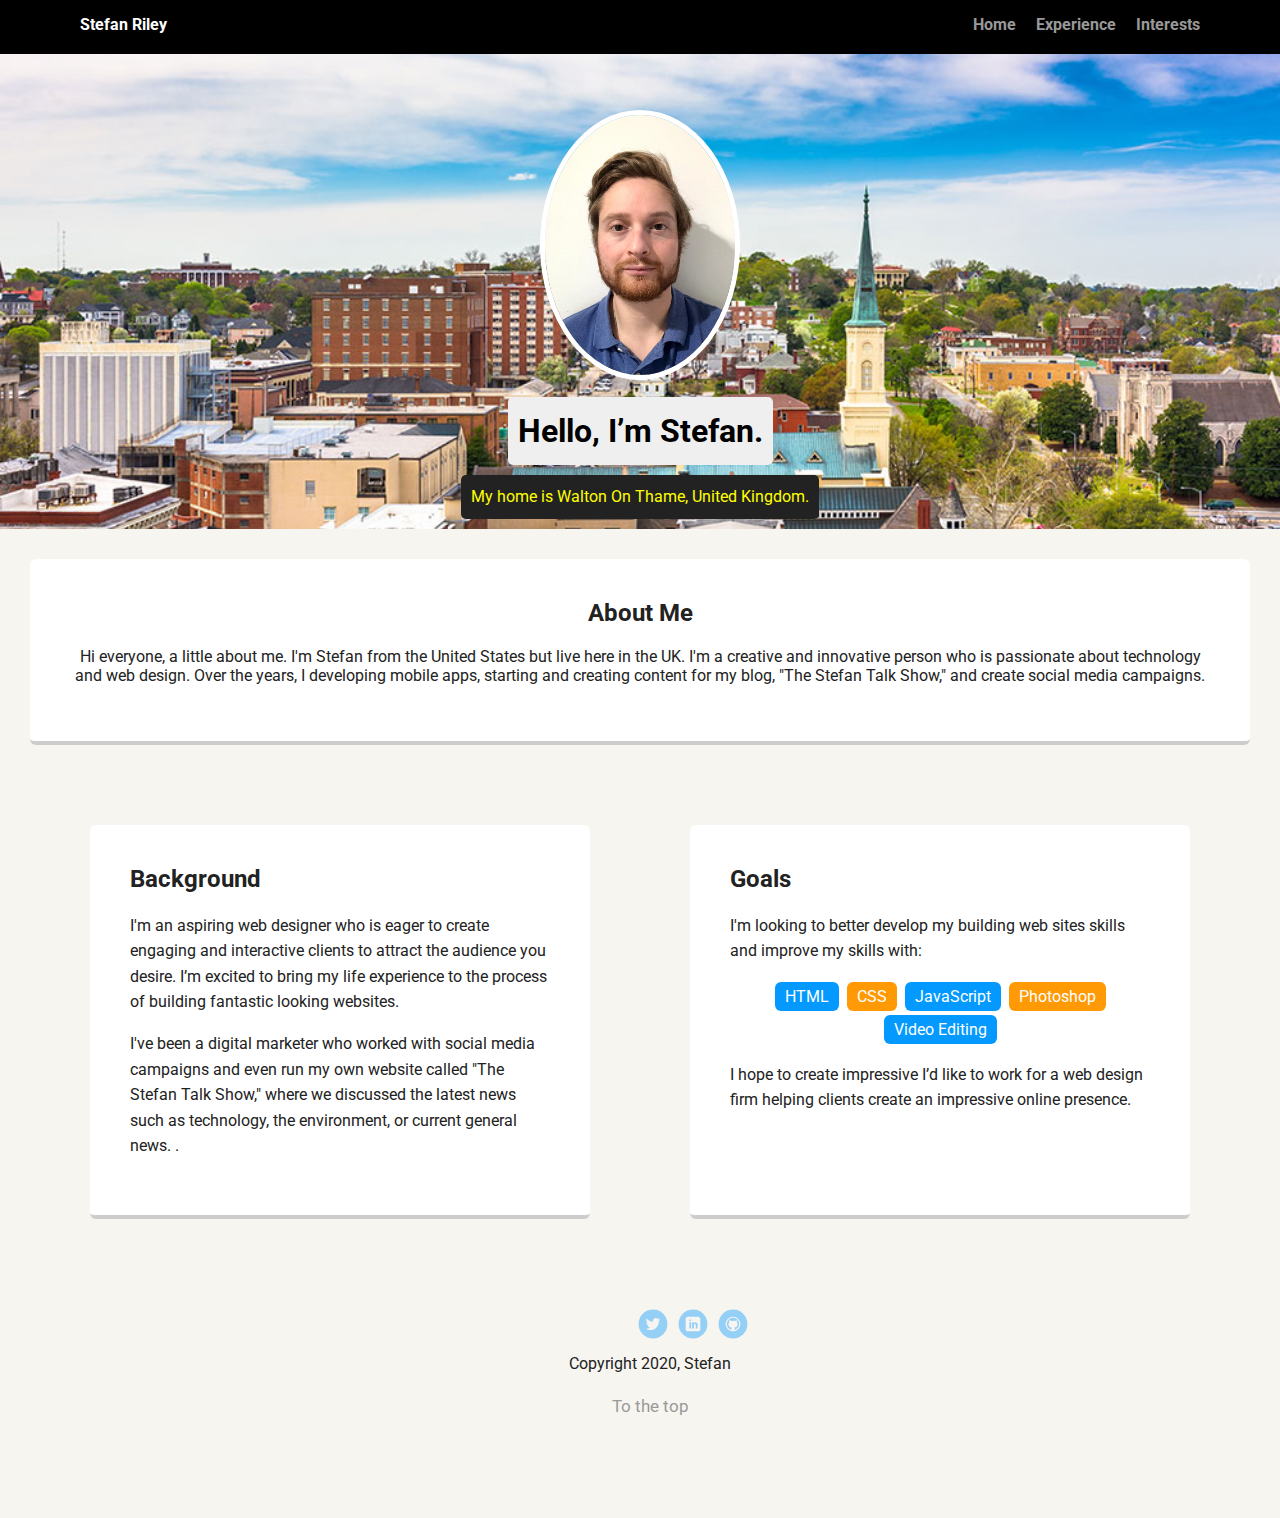
<file: index.html>
<!doctype html>
<html lang="en">
<head>
  <meta charset="utf-8">
  <title>Stefan Riley's Profile</title>
  <meta name="viewport" content="width=device-width, initial-scale=1.0">
  <link rel="stylesheet" href="styles.css">
  <link href="https://fonts.googleapis.com/css?family=Muli%7CRoboto:400,300,500,700,900" rel="stylesheet">
</head>

  <body>
<!-- MAIN MENU -->
    <div class="main-nav">
        <ul class="nav">
          <li class="name">Stefan Riley</li>
          <li><a href="index.html" target="_blank">Home</a></li>
          <li><a href="experience.html" target="_blank">Experience</a></li>
          <li><a href="interests.html" target="_blank">Interests</a></li>
        </ul>
    </div>


    <!-- HEADER WITH PROFILE IMAGE AND COVER INFORMATION -->
    <header>
      <img src="images/profile-pic.jpg" alt="A picture of Stefan Riley" class="profile-image">
      <h1 class="tag name">Hello, I’m Stefan.</h1>
      <p class="tag location">My home is Walton On Thame, United Kingdom.</p>
    </header>


    <!-- ABOUT ME SECTION -->
    <div class="card-full">
      <h2> About Me</h2>
      <p> Hi everyone, a little about me. I'm Stefan from the United States but live here in the UK. I'm a creative and innovative person who is passionate about technology and web design. Over the years, I developing mobile apps, starting and creating content for my blog, "The Stefan Talk Show," and create social media campaigns.</p>
    </div>

    <!-- BACKGROUND SECTION -->
    <main class="flex">
      <div class="card">
        <h2>Background</h2>
        <p>I'm an aspiring web designer who is eager to create engaging and interactive clients to attract the audience you desire. I’m excited to bring my life experience to the process of building fantastic looking websites.</p>
        <p>I've been a digital marketer who worked with social media campaigns and even run my own website called "The Stefan Talk Show," where we discussed the latest news such as technology, the environment, or current general news. .</p>
      </div> 

      <!-- GOALS SECTION -->
      <div class="card">
        <h2>Goals</h2>
        <p>I'm looking to better develop my building web sites skills and improve my skills with:</p>
        <ul class="skills">
          <li>HTML</li>
          <li>CSS</li>
          <li>JavaScript</li>
          <li>Photoshop</li>
          <li>Video Editing</li>
        </ul>
        <p>I hope to create impressive I’d like to work for a web design firm helping clients create an impressive online presence.</p>
      </div> 

    </main>
    <footer>
      <ul>
        <li> <a href="https://www.pinterest.co.uk/thestefantalkshow/" target="_blank" class="social pinterest"> Pinterest </a></li>
        <li> <a href="https://thestefantalkshow.com/" target="_blank" class="social website"> Website </a></li>
        <li><a href="https://twitter.com/stef_show" target="_blank" class="social twitter">Twitter</a></li>
        <li><a href="
          https://www.linkedin.com/in/stefan-riley-83a7b462/" target="_blank" class="social linkedin">LinkedIn</a></li>
        <li><a href="https://github.com/StefWebDesigner" target="_blank" class="social github">Github</a></li>
      </ul>
      <p class="copyright">Copyright 2020, Stefan</p>
      <div> 
        <p> <small> <a href="#top"> To the top </a> </small></p>
      </div>
    </footer>
  </body>
  </html>
</file>
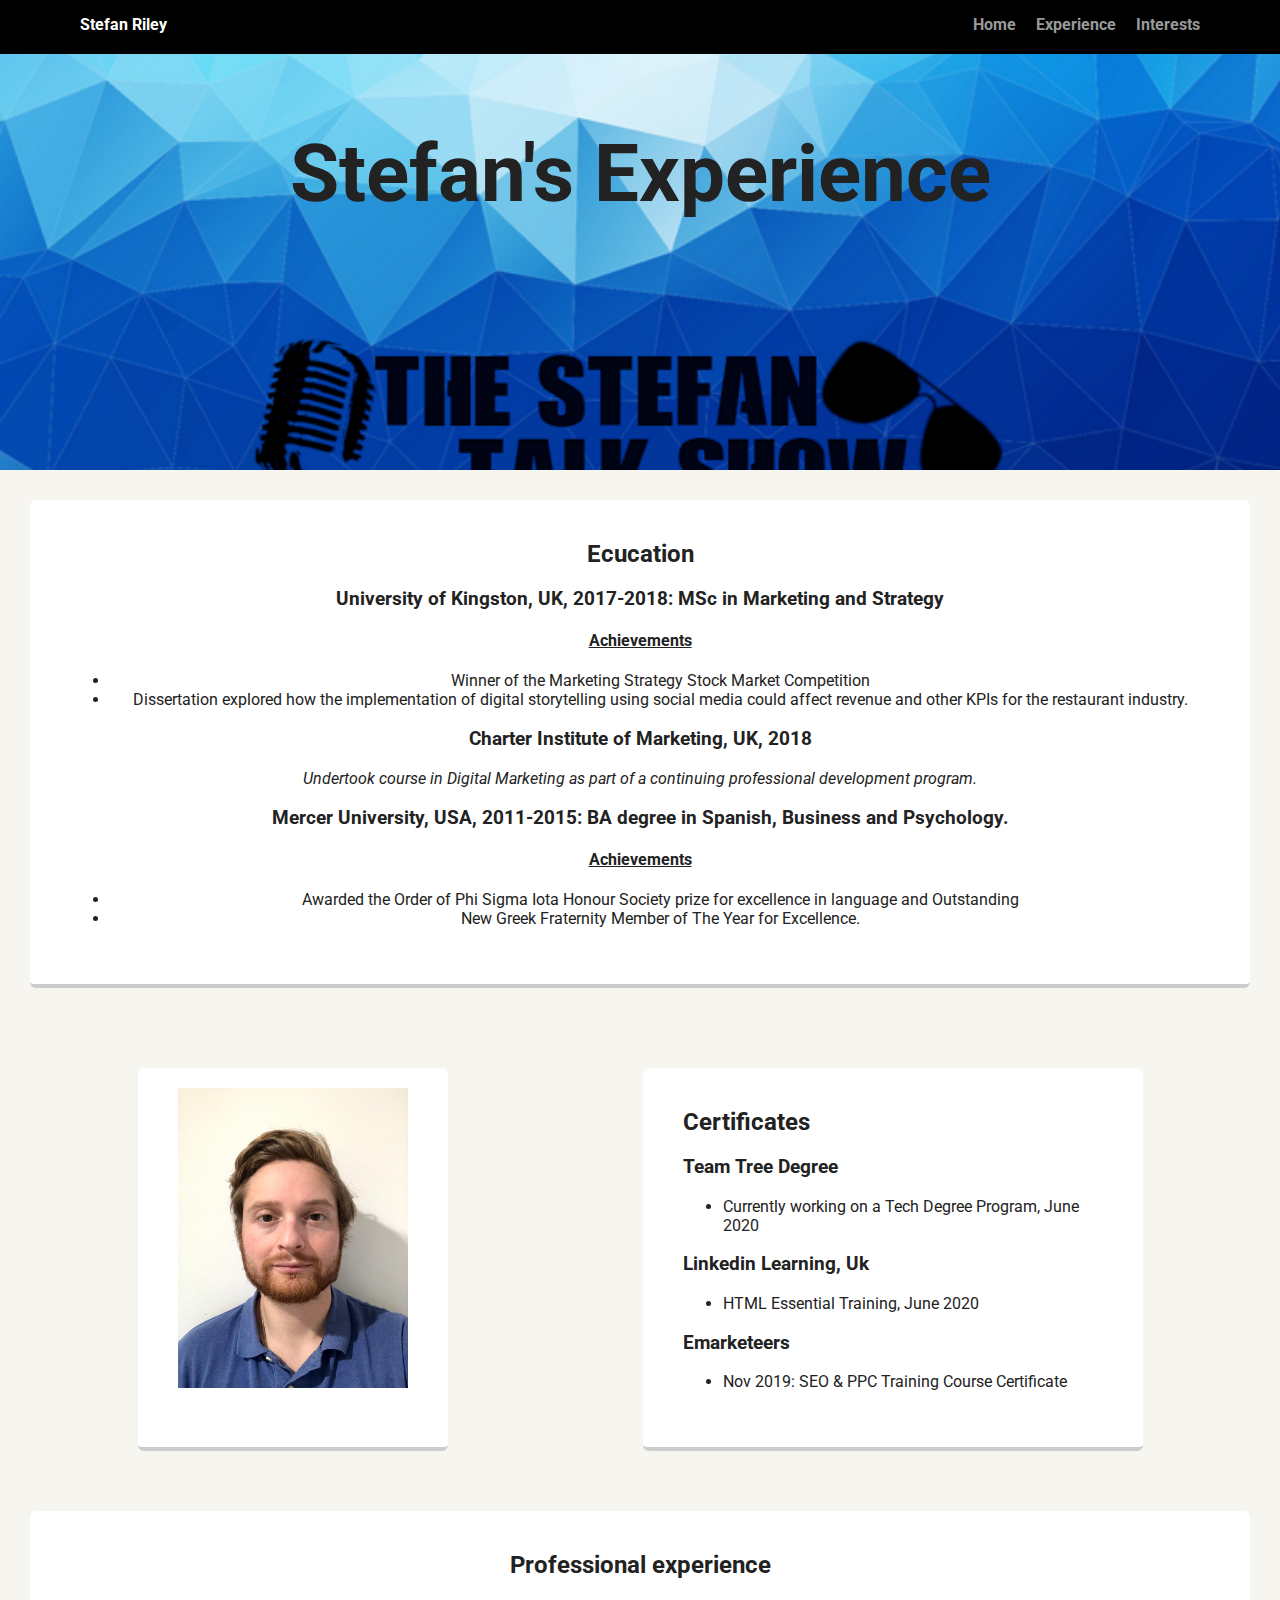
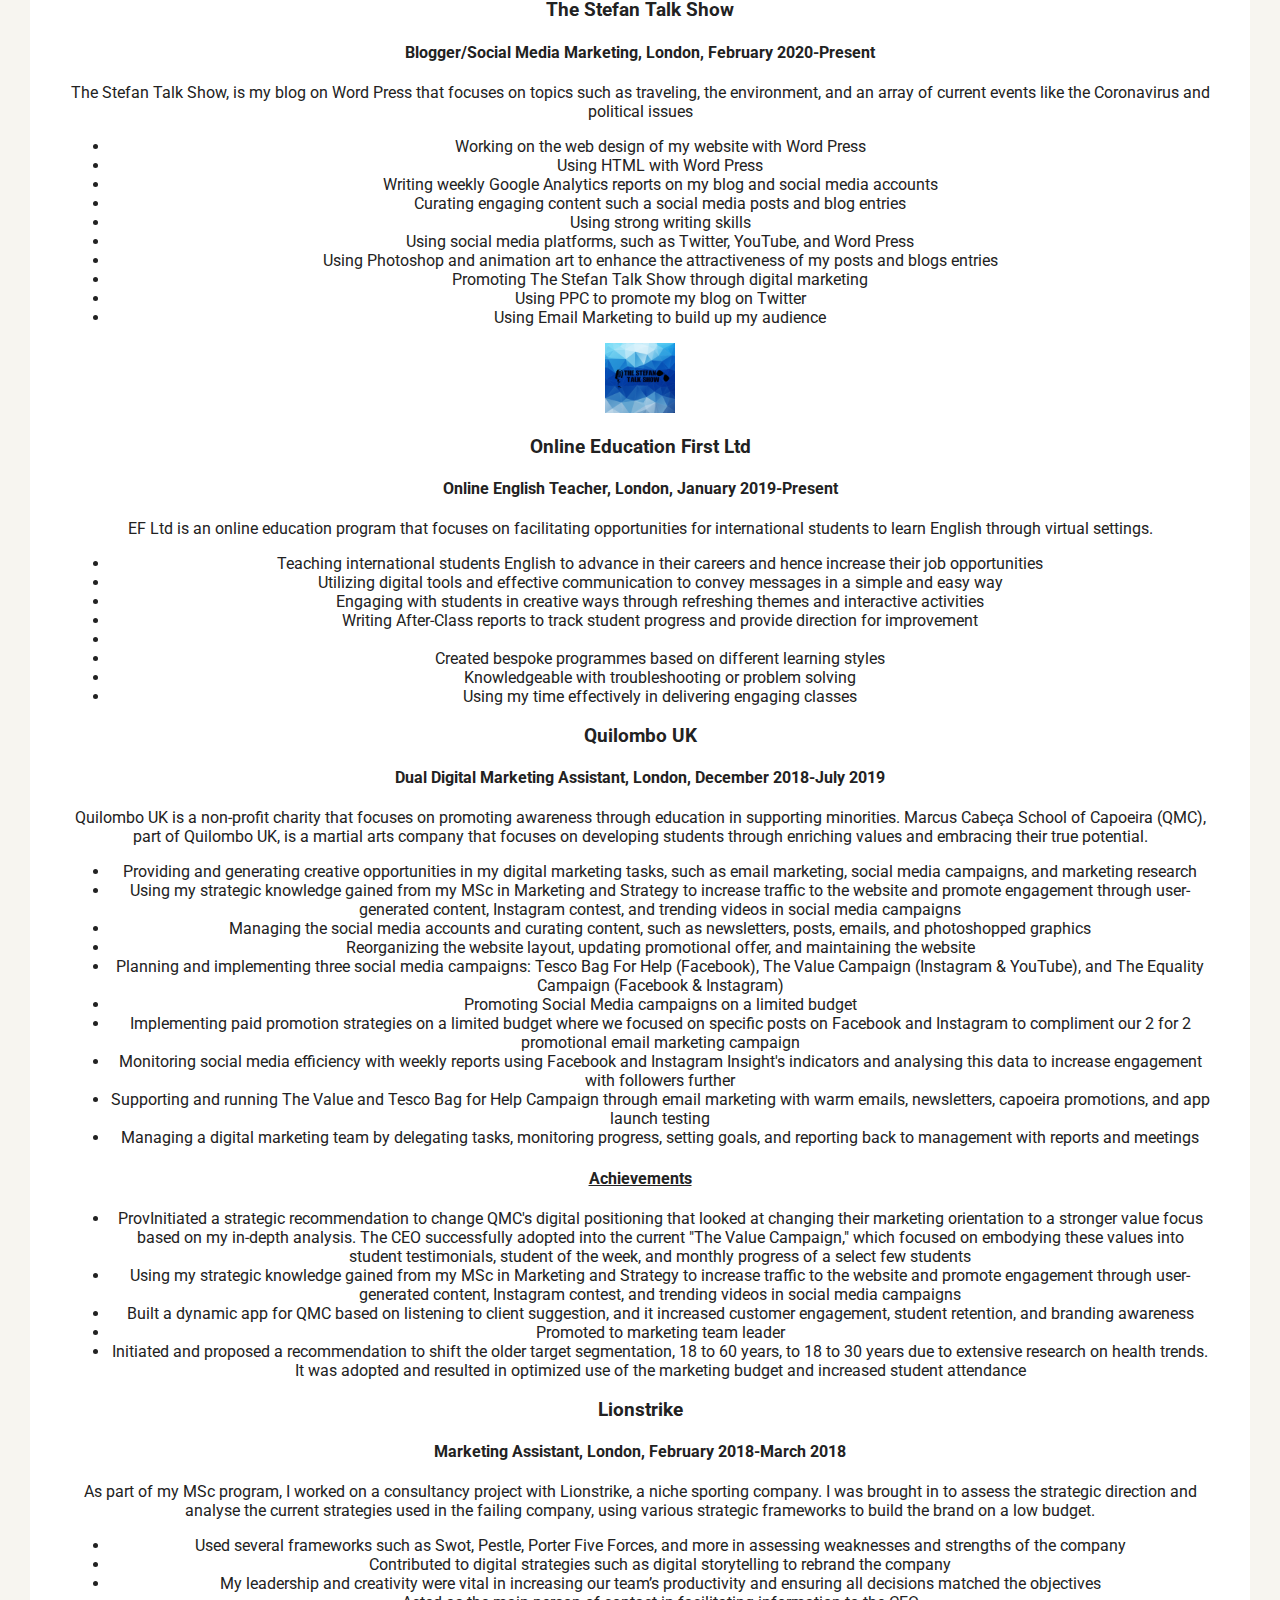
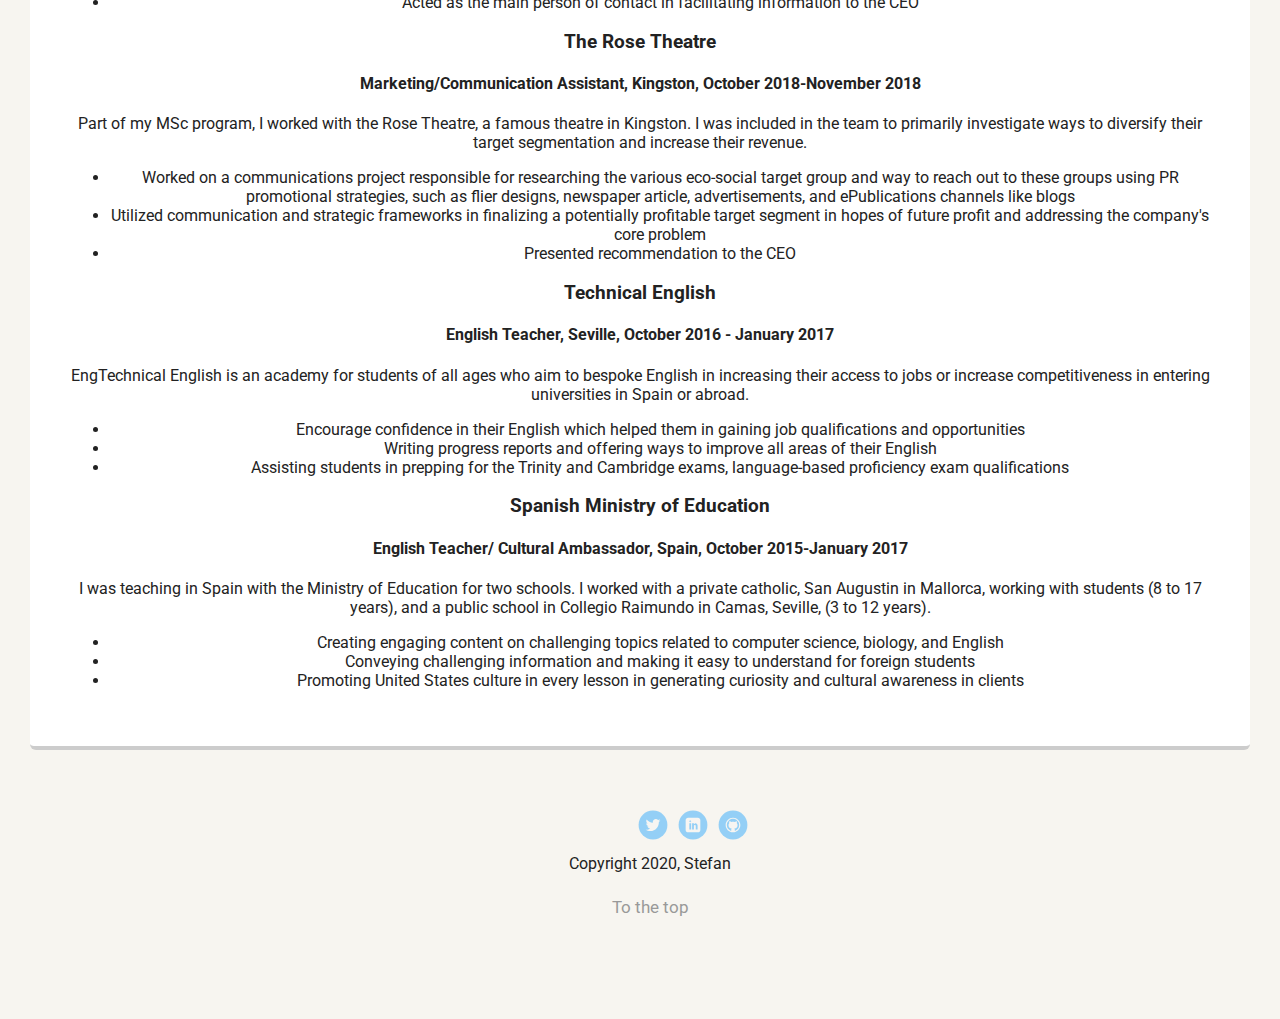
<file: experience.html>
<!doctype html>
<html lang="en">
<head>
  <meta charset="utf-8">
  <title>Stefan Riley's Profile</title>
  <meta name="viewport" content="width=device-width, initial-scale=1.0">
  <link rel="stylesheet" href="styles.css">
  <link href="https://fonts.googleapis.com/css?family=Muli%7CRoboto:400,300,500,700,900" rel="stylesheet"></head>
  <body>
    
    <div class="main-nav">
      <ul class="nav">
        <li class="name">Stefan Riley</li>
        <li><a href="index.html" target="_blank">Home</a></li>
        <li><a href="experience.html" target="_blank">Experience</a></li>
        <li><a href="interests.html" target="_blank">Interests</a></li>
      </ul>
  </div>

  <!-- TITTLE SCREEN -->
  <!-- NEEDS TO BE WAY BIGGER AND BETTER CENTERED -->
  <header class="header-exp"> <h1> Stefan's Experience </h1></header>

<!-- EDUCATION SECTION-->
<div class="card-full">
<h2>Ecucation</h2>
  <h3>University of Kingston, UK, 2017-2018: MSc in Marketing and Strategy</h3>
   <h4> <u>Achievements</u></h4>
      <ul>
        <li>Winner of the Marketing Strategy Stock Market Competition</li>
        <li>Dissertation explored how the implementation of digital storytelling using social media could affect revenue and other KPIs for the restaurant industry. </li>
      </ul>
    <h3>Charter Institute of Marketing, UK, 2018 </h3>
      <p> <i>Undertook course in Digital Marketing as part of a continuing professional development program.</i></p>
  <h3>Mercer University, USA, 2011-2015: BA degree in Spanish, Business and Psychology.</h3>
     <h4><u>Achievements</u></h4> 
     <ul>
        <li>Awarded the Order of Phi Sigma Iota Honour Society prize for excellence in language and Outstanding</li>
        <li>New Greek Fraternity Member of The Year for Excellence.</li>
     </ul>
</div>

<!--SPLIT lEFT - Picture of ME -> Filler Space -->
<main class="flex">
<div class="card">
  <img src="images/profile-pic.jpg" alt="a picture of Stefan" width="230" height="300">
</div>

<!--SPLIT RIGHT - CERTIFICATES/EXTRA EDUCATION -->
<div class="card"> 
<h2>Certificates </h2>

  <h3>Team Tree Degree</h3>
  <ul>
    <li> Currently working on a Tech Degree Program, June 2020</li>
</ul>
  <h3>Linkedin Learning, Uk</h3>
    <ul>
        <li>HTML Essential Training, June 2020</li>
    </ul>
  <h3>Emarketeers</h3>
    <ul>
      <li>Nov 2019: SEO & PPC Training Course Certificate</li>
    </ul>
</div>
</main>

<div class="card-full">
    <h2> Professional experience</h2> 
      <h3> The Stefan Talk Show</h3>
        <h4>Blogger/Social Media Marketing, London, February 2020-Present </h4>
        <p> The Stefan Talk Show, is my blog on Word Press that focuses on topics such as traveling, the environment, and an array of current events like the Coronavirus and political issues </p>
        <p> 
            <ul>
                <li>Working on the web design of my website with Word Press </li>
                <li> Using HTML with Word Press</li>
                <li>Writing weekly Google Analytics reports on my blog and social media accounts</li>
                <li>Curating engaging content such a social media posts and blog entries</li>
                <li>Using strong writing skills</li>
                <li>Using social media platforms, such as Twitter, YouTube, and Word Press</li>
                <li> Using Photoshop and animation art to enhance the attractiveness of my posts and blogs entries </li>
                <li>Promoting The Stefan Talk Show through digital marketing </li>
                <li> Using PPC to promote my blog on Twitter </li>
                <li> Using Email Marketing to build up my audience</li>
            </ul>
      <a href="https://thestefantalkshow.com" target="_blank"> <img src="images/thestefshow-logo.png"
        alt="The Stefan Talk Show Logo"  width="70" height="70"> </a>
    
    <h3>Online Education First Ltd</h3>
        <h4>Online English Teacher, London, January 2019-Present</h4>
        <p>EF Ltd is an online education program that focuses on facilitating opportunities for international students to learn English through virtual settings.</p>
        <ul>
          <li>Teaching international students English to advance in their careers and hence increase their job opportunities</li>
          <li> Utilizing digital tools and effective communication to convey messages in a simple and easy way</li>
          <li>Engaging with students in creative ways through refreshing themes and interactive activities</li>
          <li>Writing After-Class reports to track student progress and provide direction for improvement <li>
          <li>Created bespoke programmes based on different learning styles</li>
          <li>Knowledgeable with troubleshooting or problem solving</li>
          <li> Using my time effectively in delivering engaging classes </li>
      </ul>
    
      <h3> Quilombo UK</h3>
        <h4>Dual Digital Marketing Assistant, London, December 2018-July 2019 </h4>
        <p> Quilombo UK is a non-profit charity that focuses on promoting awareness through education in supporting minorities. Marcus Cabeça School of Capoeira (QMC), part of Quilombo UK, is a martial arts company that focuses on developing students through enriching values and embracing their true potential.
        </p>
        
            <ul>
                <li>Providing and generating creative opportunities in my digital marketing tasks, such as email marketing, social media campaigns, and marketing research</li>
                <li> Using my strategic knowledge gained from my MSc in Marketing and Strategy to increase traffic to the website and promote engagement through user-generated content, Instagram contest, and trending videos in social media campaigns</li>
                <li>Managing the social media accounts and curating content, such as newsletters, posts, emails, and photoshopped graphics</li>
                <li>Reorganizing the website layout, updating promotional offer, and maintaining the website</li>
                <li>Planning and implementing three social media campaigns: Tesco Bag For Help (Facebook), The Value Campaign (Instagram & YouTube), and The Equality Campaign (Facebook & Instagram)</li>
                <li>Promoting Social Media campaigns on a limited budget</li>
                <li> Implementing paid promotion strategies on a limited budget where we focused on specific posts on Facebook and Instagram to compliment our 2 for 2 promotional email marketing campaign</li>
                <li>Monitoring social media efficiency with weekly reports using Facebook and Instagram Insight's indicators and analysing this data to increase engagement with followers further</li>
                <li> Supporting and running The Value and Tesco Bag for Help Campaign through email marketing with warm emails, newsletters, capoeira promotions, and app launch testing</li>
                <li> Managing a digital marketing team by delegating tasks, monitoring progress, setting goals, and reporting back to management with reports and meetings</li>
            </ul>
              
        <h4><u>Achievements</u> </h4>
        
          <ul>
              <li>ProvInitiated a strategic recommendation to change QMC's digital positioning that looked at changing their marketing orientation to a stronger value focus based on my in-depth analysis. The CEO successfully adopted into the current "The Value Campaign," which focused on embodying these values into student testimonials, student of the week, and monthly progress of a select few students</li>
              <li>Using my strategic knowledge gained from my MSc in Marketing and Strategy to increase traffic to the website and promote engagement through user-generated content, Instagram contest, and trending videos in social media campaigns</li>
              <li>Built a dynamic app for QMC based on listening to client suggestion, and it increased customer engagement, student retention, and branding awareness</li>
              <li>Promoted to marketing team leader</li>
              <li>Initiated and proposed a recommendation to shift the older target segmentation, 18 to 60 years, to 18 to 30 years due to extensive research on health trends. It was adopted and resulted in optimized use of the marketing budget and increased student attendance
              </li>
          </ul>
            
    
      <h3> Lionstrike</h3>
        <h4>Marketing Assistant, London, February 2018-March 2018</h4>
        <p> As part of my MSc program, I worked on a consultancy project with Lionstrike, a niche sporting company. I was brought in to assess the strategic direction and analyse the current strategies used in the failing company, using various strategic frameworks to build the brand on a low budget.</p>
          
            <ul>
                <li>Used several frameworks such as Swot, Pestle, Porter Five Forces, and more in assessing weaknesses and strengths of the company</li>
                <li> Contributed to digital strategies such as digital storytelling to rebrand the company </li>
                <li>My leadership and creativity were vital in increasing our team’s productivity and ensuring all decisions matched the objectives</li>
                <li>Acted as the main person of contact in facilitating information to the CEO
                </li>
             </ul>
       
    
        <h3> The Rose Theatre</h3>
        <h4>Marketing/Communication Assistant, Kingston, October 2018-November 2018
        </h4>
        <p> Part of my MSc program, I worked with the Rose Theatre, a famous theatre in Kingston. I was included in the team to primarily investigate ways to diversify their target segmentation and increase their revenue.</p>
          
            <ul>
                <li>Worked on a communications project responsible for researching the various eco-social target group and way to reach out to these groups using PR promotional strategies, such as flier designs, newspaper article, advertisements, and ePublications channels like blogs </li>
                <li> Utilized communication and strategic frameworks in finalizing a potentially profitable target segment in hopes of future profit and addressing the company's core problem</li>
                <li>Presented recommendation to the CEO</li>
             </ul>
        
    
        <h3> Technical English </h3>
        <h4> English Teacher, Seville, October 2016 - January 2017</h4>
        <p> EngTechnical English is an academy for students of all ages who aim to bespoke English in increasing their access to jobs or increase competitiveness in entering universities in Spain or abroad.</p>
           
            <ul>
                <li>Encourage confidence in their English which helped them in gaining job qualifications and opportunities</li>
                <li> Writing progress reports and offering ways to improve all areas of their English</li>
                <li>Assisting students in prepping for the Trinity and Cambridge exams, language-based proficiency exam qualifications</li>
             </ul>
        
    
        <h3> Spanish Ministry of Education</h3>
        <h4> English Teacher/ Cultural Ambassador, Spain, October 2015-January 2017 </h4>
        <p> I was teaching in Spain with the Ministry of Education for two schools. I worked with a private catholic, San Augustin in Mallorca, working with students (8 to 17 years), and a public school in Collegio Raimundo in Camas, Seville, (3 to 12 years).</p>
          
            <ul>
                <li>Creating engaging content on challenging topics related to computer science, biology, and English</li>
                <li> Conveying challenging information and making it easy to understand for foreign students </li>
                <li>Promoting United States culture in every lesson in generating curiosity and cultural awareness in clients</li>
             </ul>
            
    </div>




<footer>
  <ul>
    <li> <a href="https://www.pinterest.co.uk/thestefantalkshow/" target="_blank" class="social pinterest"> Pinterest </a></li>
    <li> <a href="https://thestefantalkshow.com/" target="_blank" class="social website"> Website </a></li>
    <li><a href="https://twitter.com/stef_show" target="_blank" class="social twitter">Twitter</a></li>
    <li><a href="
      https://www.linkedin.com/in/stefan-riley-83a7b462/" target="_blank" class="social linkedin">LinkedIn</a></li>
    <li><a href="https://github.com/StefWebDesigner" target="_blank" class="social github">Github</a></li>
  </ul>
  <p class="copyright">Copyright 2020, Stefan</p>
  <div> 
    <p> <small> <a href="#top"> To the top </a> </small></p>
  </div>
</footer>



  </body>


</html>
</file>
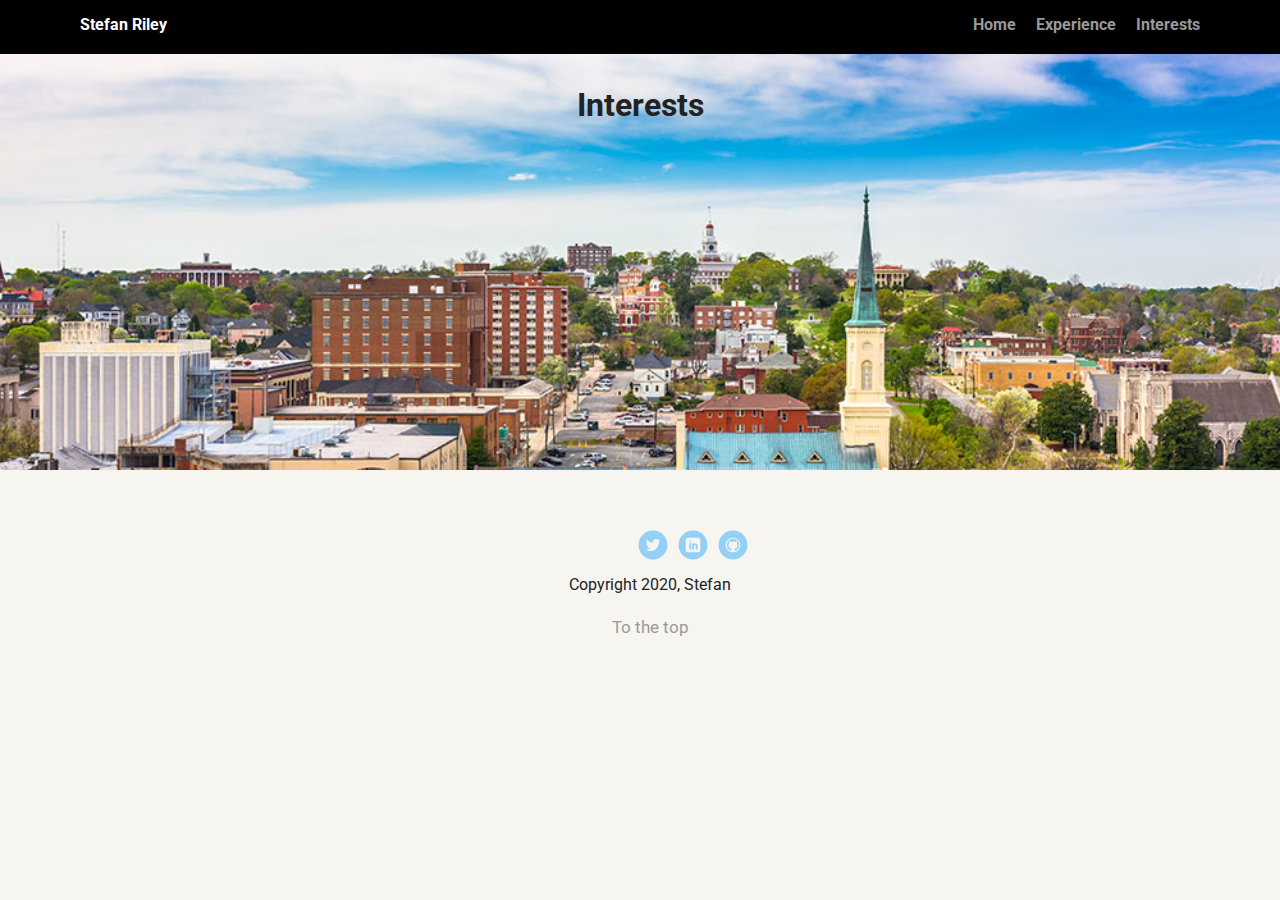
<file: interests.html>
<!doctype html>
<html lang="en">
<head>
  <meta charset="utf-8">
  <title>Stefan Riley's Profile</title>
  <meta name="viewport" content="width=device-width, initial-scale=1.0">
  <link rel="stylesheet" href="styles.css">
  <link href="https://fonts.googleapis.com/css?family=Muli%7CRoboto:400,300,500,700,900" rel="stylesheet"></head>
  <body>
      
    <div class="main-nav">
        <ul class="nav">
          <li class="name">Stefan Riley</li>
          <li><a href="index.html" target="_blank">Home</a></li>
          <li><a href="experience.html" target="_blank">Experience</a></li>
          <li><a href="interests.html" target="_blank">Interests</a></li>
        </ul>
    </div>
<header>
    <h1>Interests</h1>
  
  </header>

  <!-- CONTENT ABOUT MY INTERESTS -->

  <footer>
    <ul>
      <li> <a href="https://www.pinterest.co.uk/thestefantalkshow/" target="_blank" class="social pinterest"> Pinterest </a></li>
      <li> <a href="https://thestefantalkshow.com/" target="_blank" class="social website"> Website </a></li>
      <li><a href="https://twitter.com/stef_show" target="_blank" class="social twitter">Twitter</a></li>
      <li><a href="
        https://www.linkedin.com/in/stefan-riley-83a7b462/" target="_blank" class="social linkedin">LinkedIn</a></li>
      <li><a href="https://github.com/StefWebDesigner" target="_blank" class="social github">Github</a></li>
    </ul>
    <p class="copyright">Copyright 2020, Stefan</p>
    <div> 
      <p> <small> <a href="#top"> To the top </a> </small></p>
    </div>
  </footer>

  </body>
  </html>
</file>
<file: styles.css>
/* Global Layout Set-up */
* { 
  box-sizing: border-box;
}
  
body {
  margin: 0;
  padding: 0;
  text-align: center;
  font-family: 'Roboto', sans-serif;
  color: #222;
  background: #f7f5f0;
}
/* Link Styles */

a {
  text-decoration: none;
  color: #999;
  
}
a:hover {
  color: #6633ff;
}

/* Section Styles */

.main-nav {
  width: 100%;
  background: black;
  min-height: 30px;
  padding: 10px;
  position: fixed;
  text-align: center;
}
.nav {
  display: flex;
  justify-content: space-around;
  font-weight: 700;
  list-style-type: none;
  margin: 0 auto;
  padding: 0;
}

.nav .name {
    display: block;
    margin-right: auto;
    color: white;
}
.nav li {
  padding: 5px 10px 10px 10px;
}
.nav a {
  transition: all .5s;
}
.nav a:hover {
  color: white
}

header {
  text-align: center;
  background: url('images/background-pic.jpg') no-repeat top center ;
  background-size: cover;
  overflow: hidden;
  padding-top: 60px;

 
}
.header-exp {
  text-align: center;
  font-size: 40px;
  background: url('images/stefshowcov-rev.png') no-repeat top center ;
  background-size: cover;
  overflow: hidden;
  padding-top: 60px;
}
header {
  line-height: 1.5;
}
header .profile-image {
  margin-top: 50px;
  width: 200px;
  height: 270px;
  border-radius: 60%;
  border-style: ridge;
  border: 5px solid white;
  transition: all .3s;
}
header .profile-image:hover {
  transform: scale(1.2) rotate(5deg);
}
.tag {
  background-color: #efefef;
  color: black;
  padding: 10px;
  border-radius: 5px;
  display: table;
  margin: 10px auto;
} 
.location {
  background-color: #222;
  color: yellow;
}

.card-full {
  margin: 30px;
  padding: 20px 40px 40px;

  background: #fff;
  border-bottom: 4px solid #ccc;
  border-radius: 6px;
  transition: all .5s;

}


.card {
  margin: 30px;
  padding: 20px 40px 40px;
  max-width: 500px;
  text-align: left;
  background: #fff;
  border-bottom: 4px solid #ccc;
  border-radius: 6px;
  transition: all .5s;
}
.card:hover {
  border-color: #ff99ff;
}
  
ul.skills {
  padding: 0;
  text-align: center;
}

.skills li {
  border-radius: 6px;
  display: inline-block;
  background: #ff9904;
  color: white;
  padding: 5px 10px;
  margin: 2px;
}

.skills li:nth-child(odd) {
  background: #0399ff;
}


footer {
  width: 100%;
  min-height: 30px;
  padding: 20px 0 40px 20px;
}

footer .copyright {
  top: -8px;
  font-size: .75em;
}

footer ul {
  list-style-type: none;
  margin: 0;
  padding: 0;
}

footer ul li {
  display: inline-block;
}

a.social {
  display: inline-block;
  text-indent: -9999px;
  margin-left: 5px;
  width: 30px;
  height: 30px;
  background-size: 30px 30px;
  opacity: .4;
  transition: all .5s;
}
/* Currently tyring to find a website icon */


a.pinterest {
  background-image: url(https://img.icons8.com/fluent/48/000000/domain.png);

}

a.website {
background-image: url(https://img.icons8.com/fluent/48/000000/domain.png);

}
a.twitter {
  background-image: url(images/twitter.svg);
}
a.linkedin {
  background-image: url(images/linkedin.svg);
}
a.github {
  background-image: url(images/github.svg);
}
a.social:hover {
  opacity: 1;
}
.clearfix {
  clear: both;
}

/* Styles for larger screens */
@media screen and (min-width: 720px) {
  
  .flex {
      display: -ms-flexbox;      /* TWEENER - IE 10 */
      display: flex; 
      max-width: 1200px;
      -ms-flex-pack: distribute;
      justify-content: space-around;
      margin: 0 auto;
  }

  header {
    min-height: 470px;
  }

  .nav {
    max-width: 1200px;
    padding: 0 30px;
  }


  main {
    padding-top: 20px;
  }

  main p {
    line-height: 1.6em;
  }

  footer {
    font-size: 1.3em;
    max-width: 1200px;
    margin: 40px auto;
  }

}
</file>
